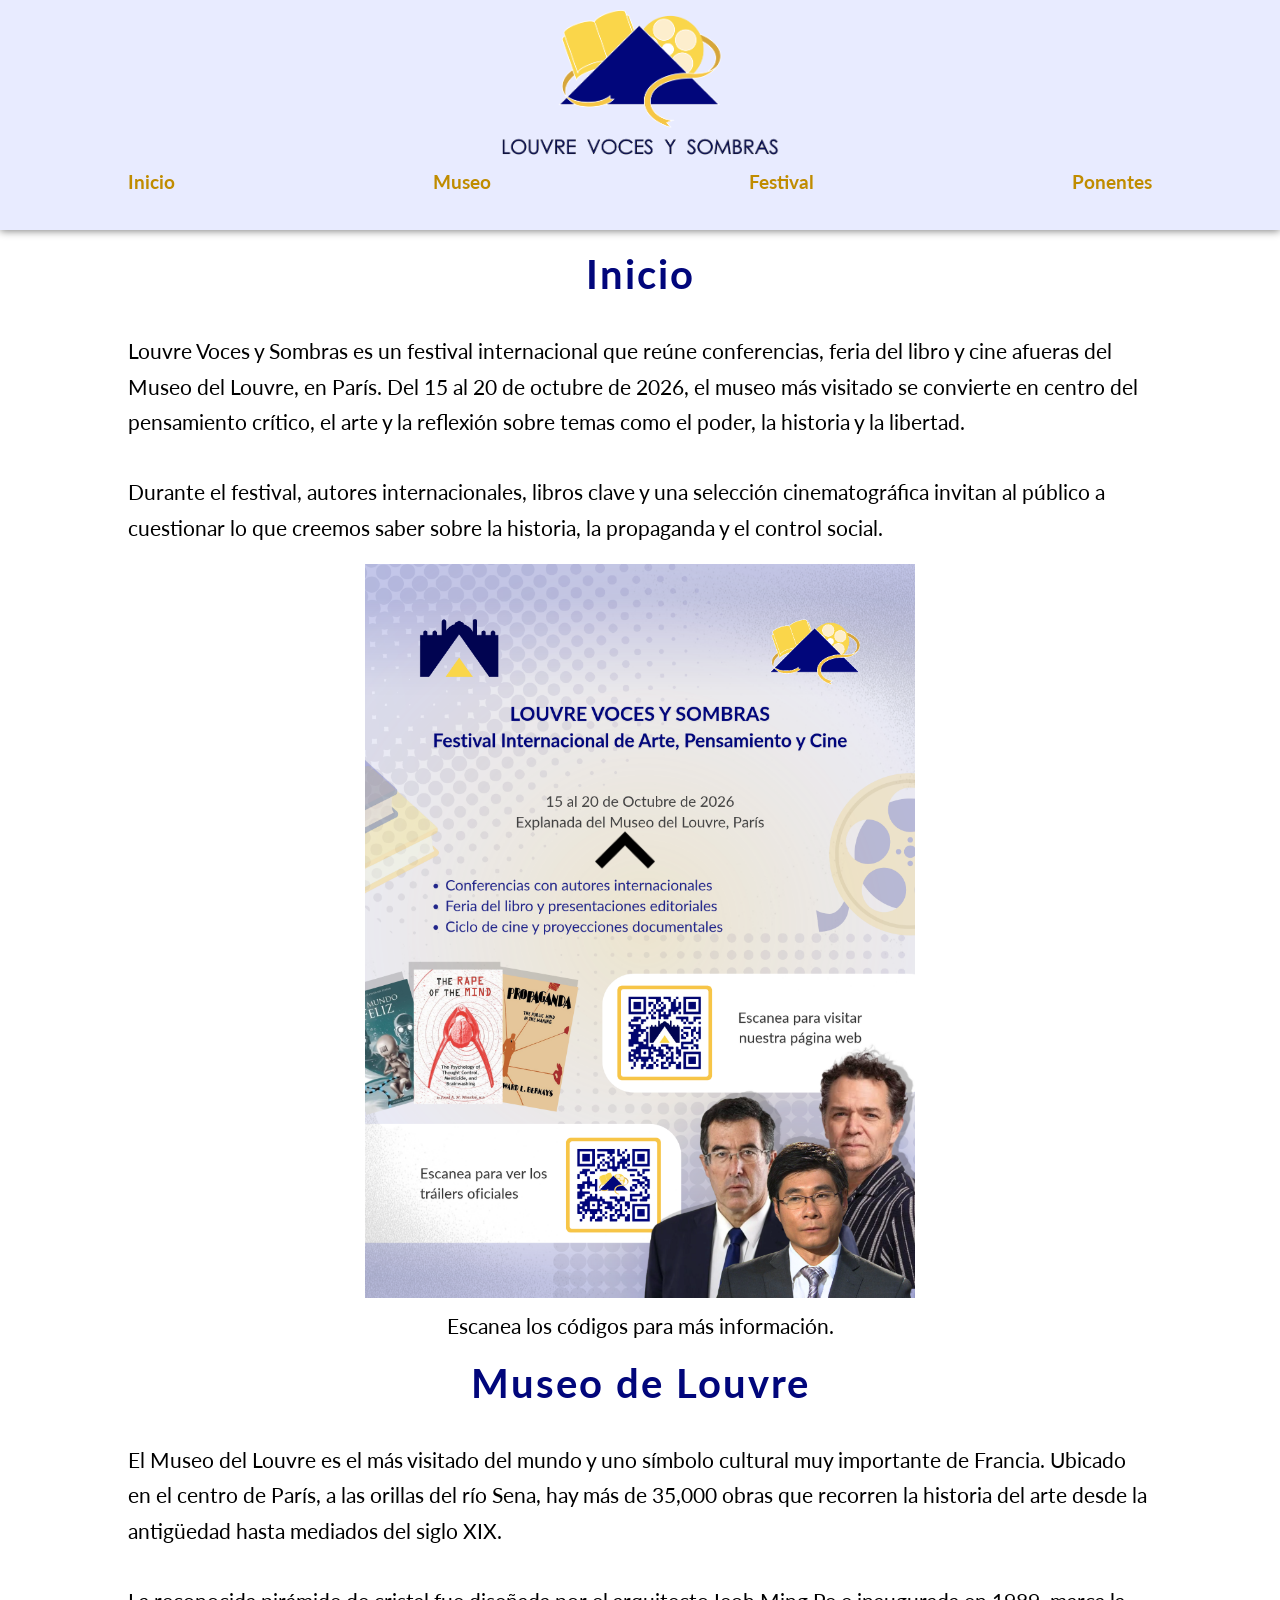
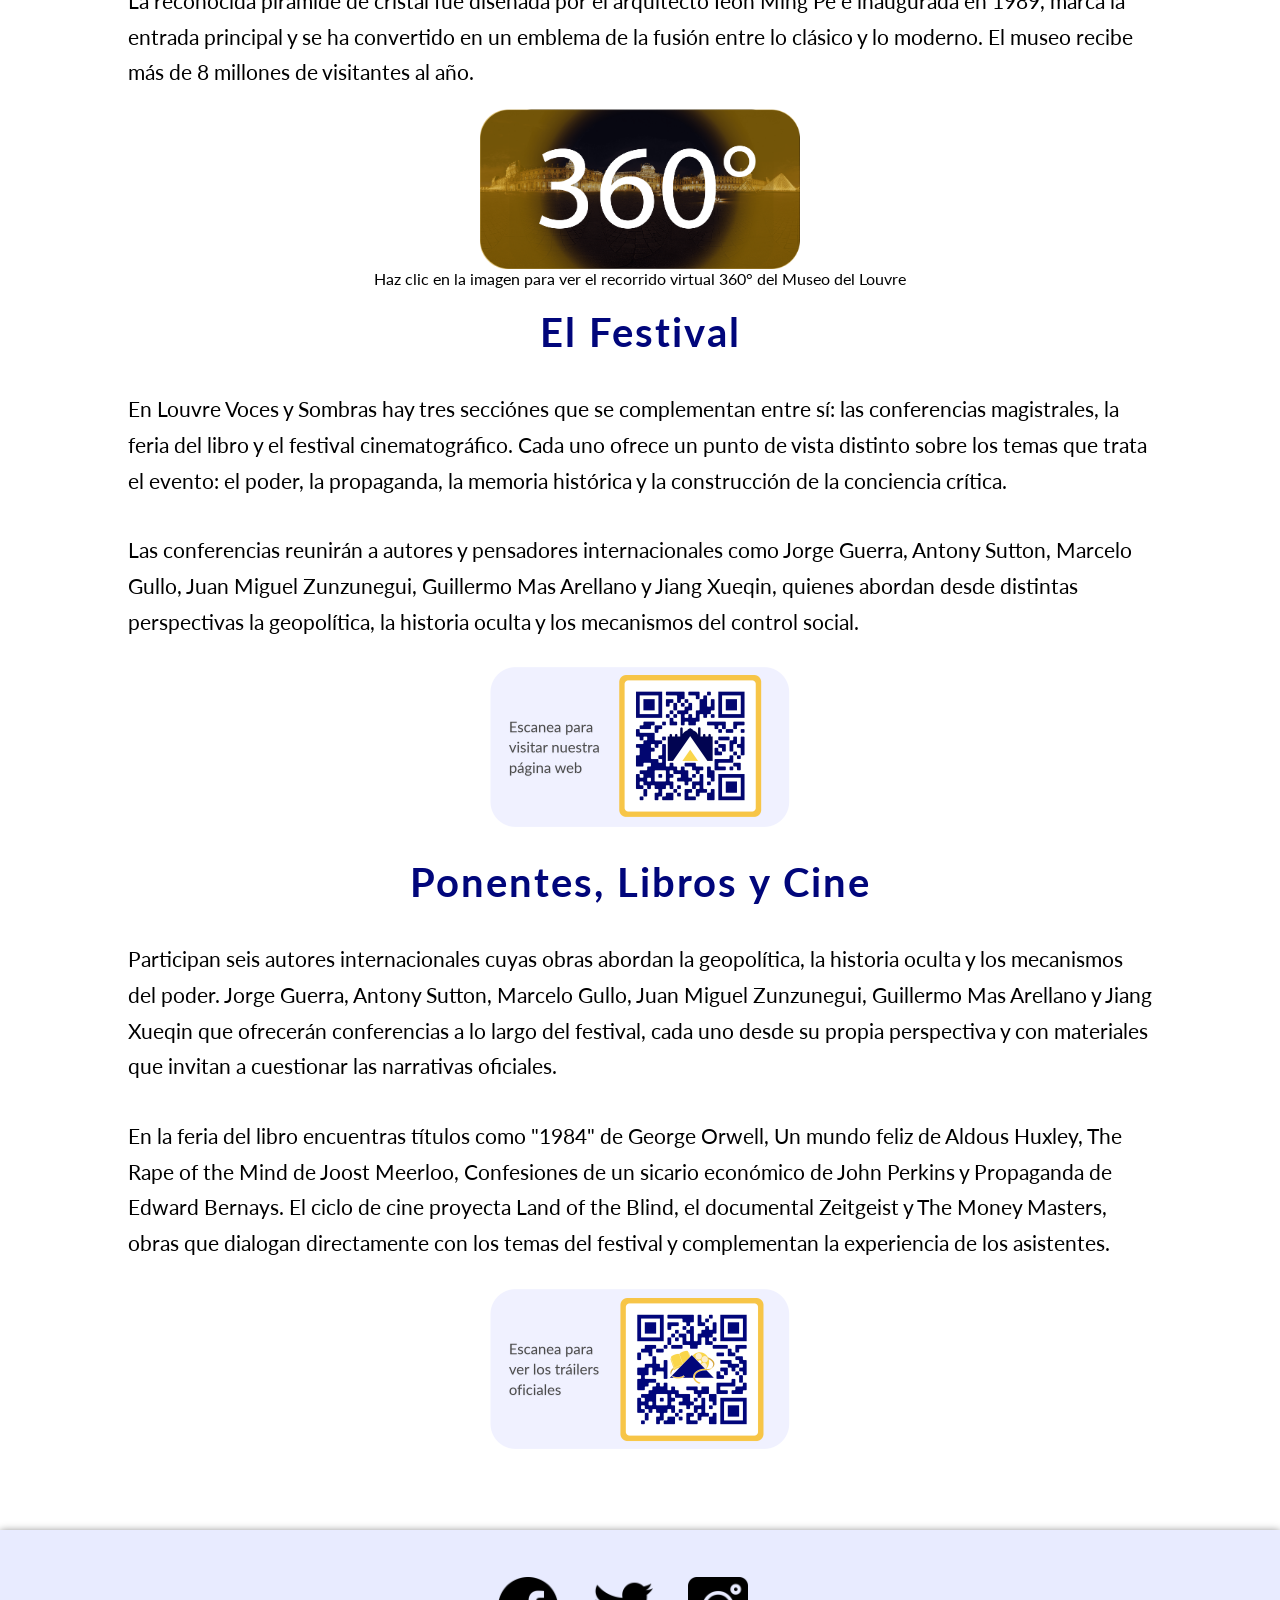
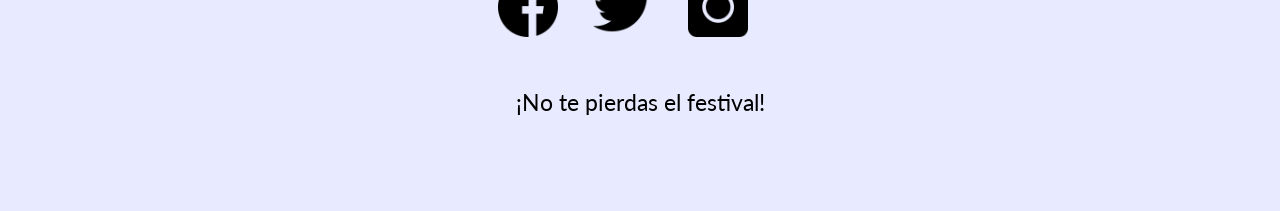
<file: index.html>
<!--comenzamos creando la estrucura basica
de un documento html escribiendo <html y 
teclenado enter para autocompletar, lo que creara
la estructura que se llenara como se menciona a continuación...-->

<!--indica el tipo de docuemnto-->
<!DOCTYPE html> 
<!--dentro de l etiqueta html esta todo el contenido del documento html-->
<html> 
<!------------encabezado de pagina----------->
<!--dentro de la etiqueta head esta el encabezado del documento html-->
<head> 
	<title>LOUVRE VOCES Y SOMBRAS</title> <!--dentro de la etiqueta tittle esta el titulo de la página-->
	<link rel='stylesheet' href='estilos.css'/> <!--dentro de esta etiqueta esta la referencia a la hoja de estilos-->
	<link rel="stylesheet" href="https://fonts.googleapis.com/css2?family=Lato:wght@300;400;700;900&display=swap">
    <meta name="viewport" content="width=device-width, initial-scale=1.0"/> <!--viewport para trabajar responsive design-->
</head>

<!------------body de pagina----------->  
<!--dentro de la estiqueta body tipicamente esta todo lo que contendra página-->
<body> 


	<!--dentro de la estiqueta header esta todo lo que sera el encanbezado de la página, pudiendo colocarse dentro del body o antes del body-->
	<header class='menu-container' id="inicio">

      <div class='identificador'>
        <!----modificar nombre y ruta de la imagen para cambiar el logo por el propio----->
       <img src="imagenes/logo.png">
      </div>

      <div class='ligas-secciones'>
      	<!----modificar nombre de la seccion acorde a la necesidad----->
          <a href="#secc1">Inicio</a>
          <a href="#secc2">Museo</a>
          <a href="#secc3">Festival</a>
          <a href="#secc4">Ponentes</a>
        </div>

    </header>

 


	<!--contenedor que agrupa todos los contenedores que tienen los contenidos de cada sección que aprecen entre el encabezado y pie de pagina-->
    <main class="secciones">
    	<!--contenedor para contenidos de cada sección-->
    	<div class='seccion-contenedor' id="secc1">
    		<!--contenedor para el texto de cada sección-->
    		<div class="texto-secc">
    			<!--si se quiere modificar contenido susutituir el texto entre las etiquetas de texto tipo h1-->
		        <h1>Inicio</h1>
		        <!--si se quiere modificar contenido susutituir el texto entre las etiquetas de parrafo-->
		        <p>Louvre Voces y Sombras es un festival internacional que reúne conferencias, feria del libro y cine afueras del Museo del Louvre, en París. Del 15 al 20 de octubre de 2026, el museo más visitado se convierte en centro del pensamiento crítico, el arte y la reflexión sobre temas como el poder, la historia y la libertad.</p>
		        <br><!--etiqueta para un brinco de renglón-->
		        <!--si se quiere modificar contenido susutituir el texto entre las etiquetas de parrafo-->
		        <p>Durante el festival, autores internacionales, libros clave y una selección cinematográfica invitan al público a cuestionar lo que creemos saber sobre la historia, la propaganda y el control social.</p>
		        <br><!--etiqueta para un brinco de renglón-->
    		</div>
    		<!-- Contenedor para la versión de ESCRITORIO -->
    		<div class="par-imgs-escritorio">
        <img src="imagenes/img1.png" title="Cartel">
        <p>Escanea los códigos para más información.</p>
    </div>

    	<!--contenedor para contenidos de cada sección-->
    	<div class='seccion-contenedor' id="secc2">
    		<!--contenedor para el texto de cada sección-->
    		<div class="texto-secc">
    			<!--si se quiere modificar contenido susutituir el texto entre las etiquetas de texto tipo h1-->
		        <h1>Museo de Louvre</h1>
		        <!--si se quiere modificar contenido susutituir el texto entre las etiquetas de parrafo-->
		        <p>El Museo del Louvre es el más visitado del mundo y uno símbolo cultural muy importante de Francia. Ubicado en el centro de París, a las orillas del río Sena, hay más de 35,000 obras que recorren la historia del arte desde la antigüedad hasta mediados del siglo XIX.</p>
		        <br><!--etiqueta para un brinco de renglón-->
		        <!--si se quiere modificar contenido susutituir el texto entre las etiquetas de parrafo-->
		        <p>La reconocida pirámide de cristal fue diseñada por el arquitecto Ieoh Ming Pe e inaugurada en 1989, marca la entrada principal y se ha convertido en un emblema de la fusión entre lo clásico y lo moderno. El museo recibe más de 8 millones de visitantes al año.</p>
		        <br><!--etiqueta para un brinco de renglón-->
    		</div>
    		<!--contenedor para las imagenes de la sección OJO: este tiene un layout para una imagen-->
    		<div class="contenedor-imagen">
    			<!--si se quiere modificar contenido susutituir la imagen a la que referencia la etiqueta img-->
    			<!--Aqui puse el visor-->
        		<a href="360visualizar.html">
        <img src="imagenes/img2.png" title="Visor 360">
        	</a>
        		<!--texto para la imagen-->
        		<p>Haz clic en la imagen para ver el recorrido virtual 360° del Museo del Louvre</p>
    		</div>

    	</div>

    	<!--contenedor para contenidos de cada sección-->
    	<div class='seccion-contenedor' id="secc3">
    		<!--contenedor para el texto de cada sección-->
    		<div class="texto-secc">
    			<!--si se quiere modificar contenido susutituir el texto entre las etiquetas de texto tipo h1-->
		        <h1>El Festival</h1>
		        <!--si se quiere modificar contenido susutituir el texto entre las etiquetas de parrafo-->
		        <p>En Louvre Voces y Sombras hay tres secciónes que se complementan entre sí: las conferencias magistrales, la feria del libro y el festival cinematográfico. Cada uno ofrece un punto de vista distinto sobre los temas que trata el evento: el poder, la propaganda, la memoria histórica y la construcción de la conciencia crítica.</p>
		        <br><!--etiqueta para un brinco de renglón-->
		        <!--si se quiere modificar contenido susutituir el texto entre las etiquetas de parrafo-->
		        <p>Las conferencias reunirán a autores y pensadores internacionales como Jorge Guerra, Antony Sutton, Marcelo Gullo, Juan Miguel Zunzunegui, Guillermo Mas Arellano y Jiang Xueqin, quienes abordan desde distintas perspectivas la geopolítica, la historia oculta y los mecanismos del control social.</p>
		        <br><!--etiqueta para un brinco de renglón-->
    		</div>
    		<!--contenedor para las imagenes de la sección OJO: este tiene un layout para una imagen-->
    		<div class="contenedor-imagen">
    			<!--si se quiere modificar contenido susutituir la imagen a la que referencia la etiqueta img-->
        		<img  src="imagenes/img3.png" title="Img 3">
        		<!--texto para la imagen Se lo quite-->
        		<p></p>
    		</div>

    	</div>

    	<!--contenedor para contenidos de cada sección-->
    	<div class='seccion-contenedor' id="secc4">
    		<!--contenedor para el texto de cada sección-->
    		<div class="texto-secc">
    			<!--si se quiere modificar contenido susutituir el texto entre las etiquetas de texto tipo h1-->
		        <h1>Ponentes, Libros y Cine</h1>
		        <!--si se quiere modificar contenido susutituir el texto entre las etiquetas de parrafo-->
		        <p>Participan seis autores internacionales cuyas obras abordan la geopolítica, la historia oculta y los mecanismos del poder. Jorge Guerra, Antony Sutton, Marcelo Gullo, Juan Miguel Zunzunegui, Guillermo Mas Arellano y Jiang Xueqin que ofrecerán conferencias a lo largo del festival, cada uno desde su propia perspectiva y con materiales que invitan a cuestionar las narrativas oficiales.</p>
		        <br><!--etiqueta para un brinco de renglón-->
		        <!--si se quiere modificar contenido susutituir el texto entre las etiquetas de parrafo-->
		        <p>En la feria del libro encuentras títulos como "1984" de George Orwell, Un mundo feliz de Aldous Huxley, The Rape of the Mind de Joost Meerloo, Confesiones de un sicario económico de John Perkins y Propaganda de Edward Bernays. El ciclo de cine proyecta Land of the Blind, el documental Zeitgeist y The Money Masters, obras que dialogan directamente con los temas del festival y complementan la experiencia de los asistentes.</p>
		        <br><!--etiqueta para un brinco de renglón-->
    		</div>
    		<!--contenedor para las imagenes de la sección OJO: este tiene un layout para una imagen-->
    		<div class="contenedor-imagen-secc4">
    			<!--si se quiere modificar contenido susutituir la imagen a la que referencia la etiqueta img-->
        <img  src="imagenes/img4.png" title="Img 4">
        <!--Quite el visor Y el texto denajo de la imagen-->
    <p></p>
        		<p></p>
    		</div>

    	</div>

    </main>

    <!------------pie de pagina----------->
    <!--dentro de la etiqueta footer esta todo lo que sera el pie de página, pudiendo colocarse dentro del body o despues del body-->
	<footer>
	   
	    <div class='footer-item'>
	      <!----modificar el href para que dirija una pagina especifica de facebook----->
	      <a href="https://www.facebook.com/">
	      	<img src="imagenes/fbk.png" title="Facebook">
	      </a>
	      <!----modificar el href para que dirija una pagina especifica de twitter----->
	      <a href="https://twitter.com/">
	      	<img src="imagenes/twt.png" title="Twitter">
	      </a>
	      <!----modificar el href para que dirija una pagina especifica de instagram----->
	      <a href="http://instagram.com/">
	      	<img src="imagenes/inst.png" title="Instagram">
	      </a>
	    </div>

	    <div class="copyright">
	    	<!----modificarlo con datos o mensaje propio----->
	      <p style="">¡No te pierdas el festival!</p>
	    </div>
	    
	  </footer>
	<!------------------------------------>

	<!---------enlace que regresa al inicio de la pagina--------->
	<!--dentro de la etiqueta "a" de tipo enlace esta la imagen que actua como icono que regresa al inicio de la página-->
	    <a class="ir-arriba" title="Volver arriba" href="#inicio">
	    	<!--si se quiere modificar contenido susutituir la imagen a la que referencia la etiqueta img-->
	      	<img src="imagenes/flecha-arriba.png">
	    </a>

</body>

</html>
</file>
<file: estilos.css>
/********************************/
/*estilos generales de la página*/
/********************************/
* { /*reseteo todos los elementos para que por default tengan 
	un margen 0 y padding 0 y un modelo de caja tipo border-box*/
   margin: 0;
   padding: 0;
   box-sizing: border-box;
   font-family: 'Lato', sans-serif; /*especifico el nombre y familia de la tipografia a usar*/
}
html {
  scroll-behavior: smooth; /*para desplazarse "scrolear" suavemente dentro de la página al presionar un enlace*/
}
/***************************************************/


/**********************************/
/*estilos para header de la página*/
/**********************************/
header {/*caracteristicas elementos dentro del header de la pagina*/
	font-size: 24px; /*tamaño de las fuentes que aprecen en el header*/
  	background-color: #e8ebff;  /*color fondo encabezado*/
    height: 230px;  /* altura del encabezado, equivale a 5.5em*/
    padding-left: 10%; /*hago un espacio a la izquierda al interior del contenedor header de 10% del ancho del viewport*/
    padding-right: 10%; /*hago un espacio a la derecha al interior del contenedor header de 10% del ancho del viewport*/
  	box-shadow: 0px 1px 8px grey; /*efecto de material con sombreado sobre el fondo*/
    transition: 100ms; /*para la transicion con media queries diseño responsivo*/
}
@media screen and (max-width: 700px) {
header {
	height: 420px;  /* altura del encabezado, equivale a 5.5em*/
	}
}
.menu-container {/*caracteristicas elementos en contenedor con la clase menu-container*/
  	display: flex; /*tipo de layout felxbox*/
  	flex-direction: column; /*rederizara/dibujara los items/elementos hijos en el layout 
  	como una columna, un contenedor o un item sobre el otro */
}
.identificador {/*caracteristicas elementos en contenedor con la clase identificador*/
  	/*border: 5px solid #222;  /* For debugging */
  	width: 100%; /*ancho que tendra el contenedor con clase menu*/
  	display: flex; /*sera un elemento/item de tipo flex*/
  	justify-content: center; /*defino la alineación horizontal de los items hijos al centro*/
}
.identificador img{/*caracteristicas imagen identificadora dentro del contenedor con clase identificador*/
	margin-top: 10px;
    max-height: 150px;   /* Aumenta de 80 a 120 (o más) */
    width: auto;
    display: block;
}
.ligas-secciones{/*caracteristicas elementos en contenedor con la clase secciones*/
	/*border: 5px solid #555;  /* For debugging */
	width: 100%; /*ancho que tendra el contenedor con clase menu*/
	display: flex; /*sera un elemento/item de tipo flex*/
	justify-content: space-between; /*defino la alineación horizontal de los items hijos diciendo
	cuando hay mas de uno distribuya el esapcio restante entre los espacios de cada elemento/item*/
}
.ligas-secciones a{/*caracteristicas elementos tipo enlace dentro del contenedor con clase secciones*/
	color: #c08c00;
	text-decoration: none;
  	font-weight: bold;
  	font-size: 1.2rem;
 	margin-top: 10px;
 	transition: 50ms; /*para la transicion con media queries diseño responsivo*/
}
.ligas-secciones a:hover{
  transform: scale(1.03);
  transition: 50ms;
}
/**media query cuando ancho es menor o igual a 700px**/
@media screen and (max-width: 700px) {
  .ligas-secciones {
    flex-direction: column;
    text-align: center;
    }
 }
/***************************************************/







/********************************/
/*estilos para body de la página*/
/********************************/
.secciones {
 	display: flex;
 	flex-direction: column;
 	padding-left: 10%;
    padding-right: 10%;
}
.texto-secc {
	display: flex;
	flex-direction: column;
}
.texto-secc h1{
	display: block;
	text-align: center;
	margin-top: 20px;
	margin-bottom: 20px;
	font-size: 2.5rem;
	color: #01067b;
	letter-spacing: 2px;
}
.texto-secc p{
	font-size: 21px;
	display: block;
	margin-top: 15px;
	line-height: 1.7;
}
.contenedor-imagen {
 	display: flex;
 	flex-direction: column;
 	align-items: center;
    text-align: center;
}
.imgs-secc-1{
	display: flex;
 	flex-direction: column;
 	align-items: center; 
}
.par-imgs-escritorio{
	width: 100%;
	display: flex;
	flex-direction: column;
	align-items: center;
}
.par-imgs-escritorio img{
	display: block;
	width: 100%;
	max-width: 550px; /*Tamaño del cartel*/
	height: auto;
	transition: 200ms;
	margin: 0 auto;
}
.par-imgs-escritorio img:hover{
	transform: scale(1.03);
	transition: 200ms;
}
.par-imgs-escritorio p{
	width: 80%;
	font-size: 16pt;
	font-style: normal;
	text-align: center;
	display: block;
	margin-top: 15px;
}

/**media query cuando ancho es menor o igual a 700px**/
@media screen and (max-width: 700px) {
	.texto-secc p{
		font-size: 14pt;
	}
	.par-imgs-escritorio{
		display: none; /*Par ocultar la versión de PC en celulares*/
	}
	
	/* Versión para celular limpia y controlada */
	.par-imgs-mobile{
		width: 100%;
		display: flex;
		flex-direction: column;
		align-items: center; 
	}
	.par-imgs-mobile img{
		display: block;
		width: 100%;
		max-width: 290px; /*Tamaño para celular */
		height: auto;
		transition: 200ms;
		margin: 0 auto;
	}
	.par-imgs-mobile img:hover{
	 	transform: scale(1.03);
		transition: 200ms;
	}
}

.contenedor-imagen img,
.contenedor-imagen-secc4 img {
	display: block;
	width: 100%;
	max-width: 350px; /*Tamño de los códigos QR */
	height: auto;
	transition: 200ms;
	margin: 0 auto;
}

/**media query cuando ancho es menor o igual a 700px**/
@media screen and (max-width: 700px){
	.contenedor-imagen img{
		width: 90%;
		transition: 200ms;
	}
	.contenedor-imagen p{
		width: 100%;
		font-size: 12pt;
	}
}

.contenedor-imagen-secc4{
	display: flex;
	flex-direction: column;
	align-items: center;
}
.contenedor-imagen-secc4 p{
	width: 80%;
	text-align: center;
	font-size: 16pt;
	display: block; 
	font-style: normal; /*Quite la cursiva*/
	margin-top: 15px; 
}

/* De la imagen 3, 4 qr para no confundirme*/
.contenedor-imagen img,
.contenedor-imagen-secc4 img{
	display: block; 
	width: 100%;         
	max-width: 320px; /*Tamaño igual */
	height: auto;        
	transition: 200ms;
	margin: 0 auto;     
}
.contenedor-imagen img:hover,
.contenedor-imagen-secc4 img:hover{
  transform: scale(1.03);
  transition: 200ms;}

/**media query cuando ancho es menor o igual a 700px**/
@media screen and (max-width: 700px){
	.contenedor-imagen-secc4 p{
		width: 100%;
		font-size: 12pt;
	}
	.contenedor-imagen-secc4 img{
		display: block; 
		width: 90%; 
		transition: 200ms;
	}
}
/***************************************************/






/**********************************/
/*estilos para footer de la página*/
/**********************************/
footer {
  	background-color: #e8ebff;/*color fondo pie de pagina Cambie el color*/
  	margin-top: 40px;
  	box-shadow: 0px 1px 8px grey;
  	display: flex; /*sera un elemento/item de tipo flex*/
  	flex-direction: column;
  	align-items: center; 
}
.footer-item{
	margin-top: 47px;
	width: 100%;
  	display: flex; /*sera un elemento/item de tipo flex*/
  	justify-content: center; /*defino la alineación horizontal de los items hijos al centro*/
}
.footer-item img{
	height: 60px;
	margin-right: 35px;
}
.copyright{
	font-size: 17pt;
	text-align: center;
	margin-top: 49px;
	margin-bottom: 95px;
}
/**media query cuando ancho es menor o igual a 700px**/
@media screen and (max-width: 700px){
	.footer-item{
  		flex-direction: column;
  		align-items: center; 
	}
	.footer-item img{
		height: 50px;
		margin-top: 35px;
		margin-right: 0px;
	}
	.copyright{
		font-size: 12pt;
	}
}
/***************************************************/





/*********************************/
/*estilos para icono hacia arriba*/
/*********************************/
.ir-arriba {
  	display: flex; /*sera un elemento/item de tipo flex*/
  	flex-direction: column;
  	align-items: center; 
}
.ir-arriba img{
  	height: 60px;
  	padding-right: 30px;
  	text-decoration: none;
  	cursor:pointer;
  	position:fixed;
 	bottom:20px;
}
/**media query cuando ancho es menor o igual a 700px**/
@media screen and (max-width: 700px){
	.ir-arriba img{
		height: 50px;
  		padding-right: 0px;
	}
}
.ir-arriba img:hover{
	transform: scale(1.1);
  	transition: 100ms;
}
/***************************************************/
</file>
